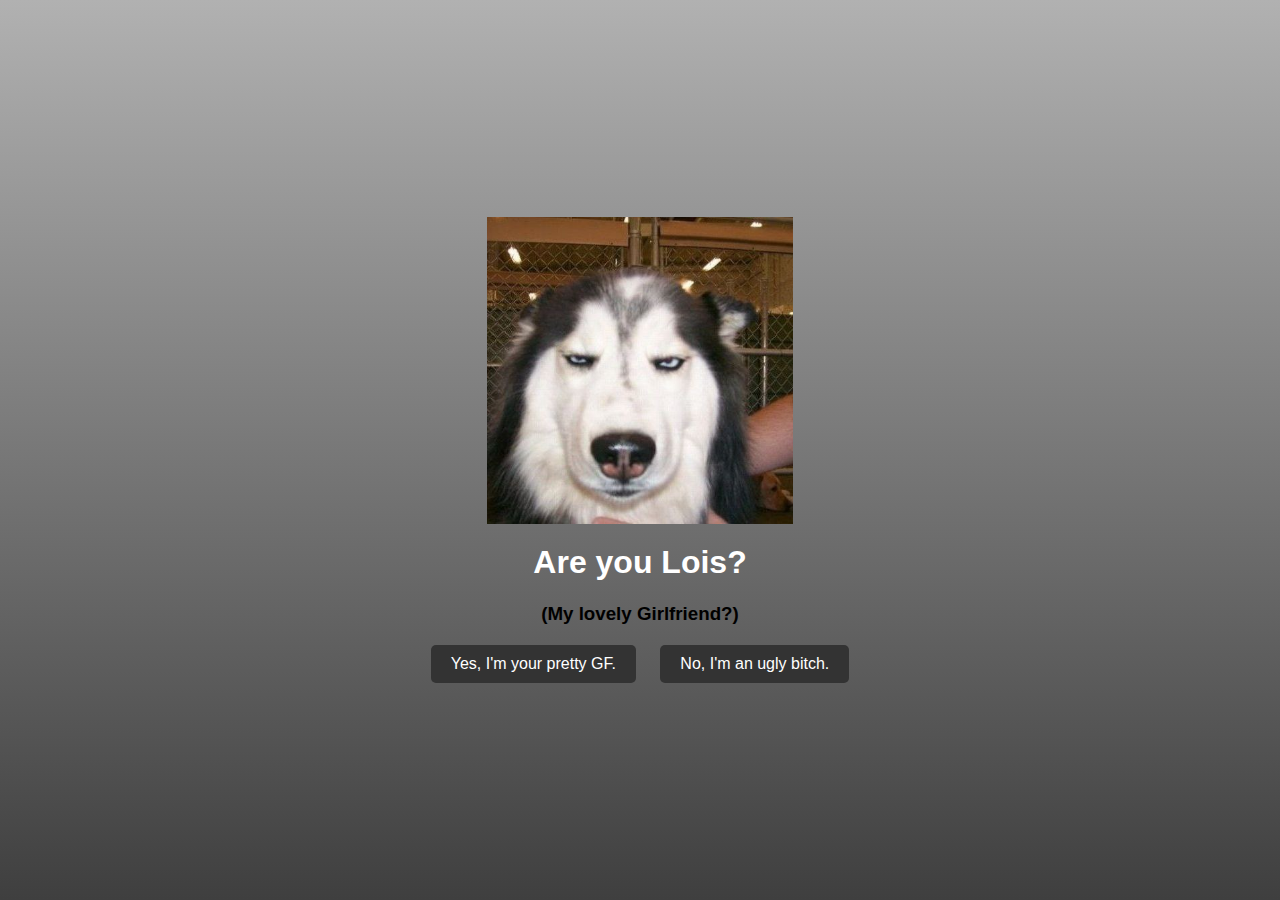
<file: index.html>
<!DOCTYPE html>
<html lang="en">
<head>
  <meta charset="UTF-8">
  <meta name="viewport" content="width=device-width, initial-scale=1.0">
  <title>Are you my GF?</title>
  <link rel="stylesheet" href="index.css">
</head>
<body>
  <div class="intro">
    <div class="intro-content">
      <img src="are you lois.jpg" alt="Phone Image" class="phone-img">
      <h1 style="color: White;">Are you Lois?</h1>
      <h3>(My lovely Girlfriend?)</h3>
      <div class="buttons">
        <a href="sure.html" class="btn">Yes, I'm your pretty GF.</a>
        <a href="fuck.html" class="btn">No, I'm an ugly bitch.</a>
      </div>
    </div>
  </div>
</body>
</html>
</file>
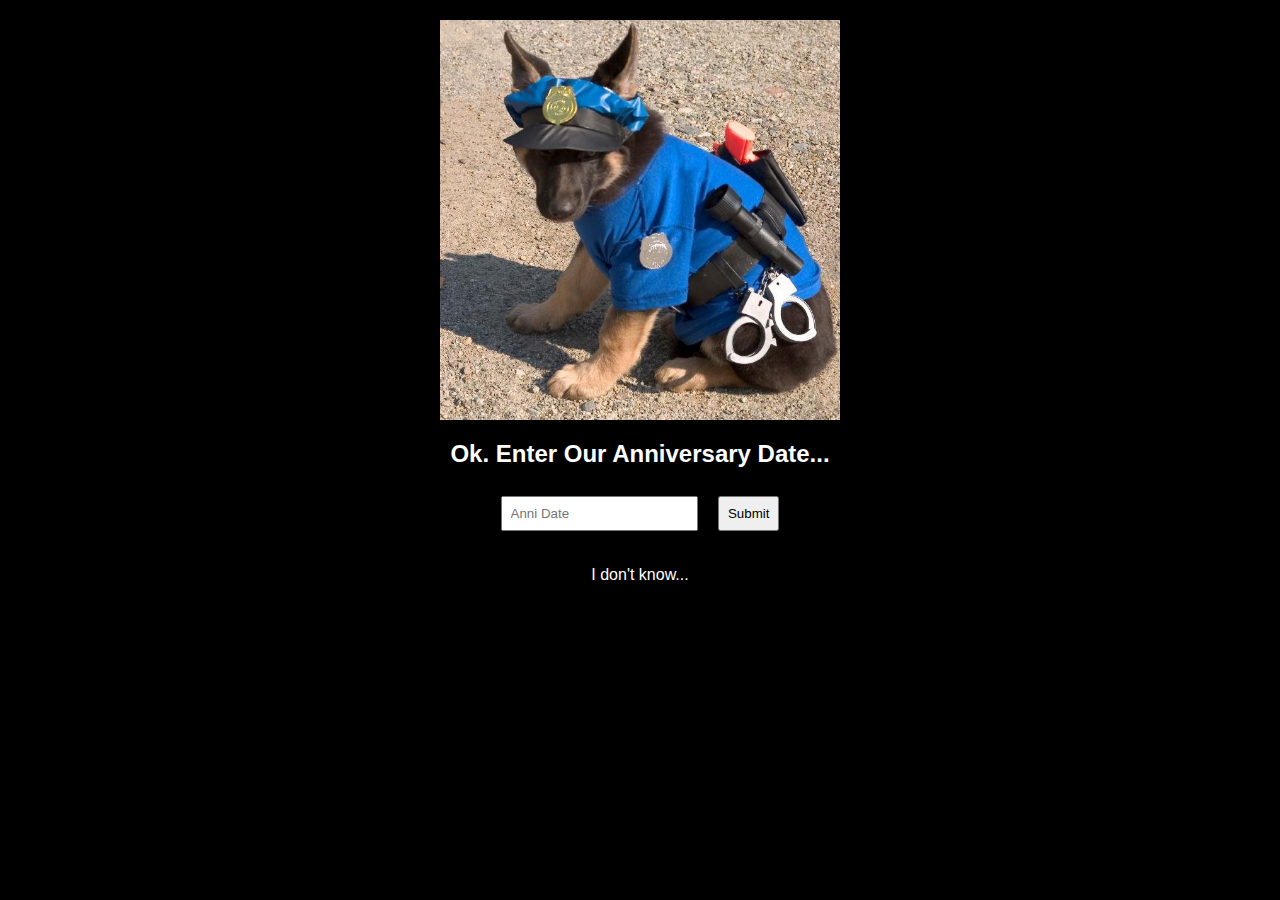
<file: Anni.html>
<!DOCTYPE html>
<html lang="en">
<head>
  <meta charset="UTF-8">
  <meta name="viewport" content="width=device-width, initial-scale=1.0">
  <title>Password Check</title>
  <link rel="stylesheet" href="Anni.css">
</head>
<body>
  <div class="password-check">
    <img src="police dog.jpg" alt="Phone Image" class="phone-img">
    <h2 style="color: white;">Ok. Enter Our Anniversary Date...</h2>
    <input type="password" id="passwordInput" placeholder="Anni Date">
    <button onclick="checkPassword()">Submit</button>
    <p id="passwordMessage"></p>
    <div class="buttons">
        <a href="fuck.html" class="btn">I don't know...</a>
      </div>
  </div>

  <script>
    function checkPassword() {
      const password = document.getElementById('passwordInput').value;
      const correctPassword = '2632018'; // Replace 'YourPasswordHere' with the actual password

      if (password === correctPassword) {
        window.location.href = "page1.html"; // Redirect to the secure page if password is correct
      } else {
        document.getElementById('passwordMessage').innerHTML = "Incorrect. You are fake.";
      }
    }
  </script>
</body>
</html>
</file>
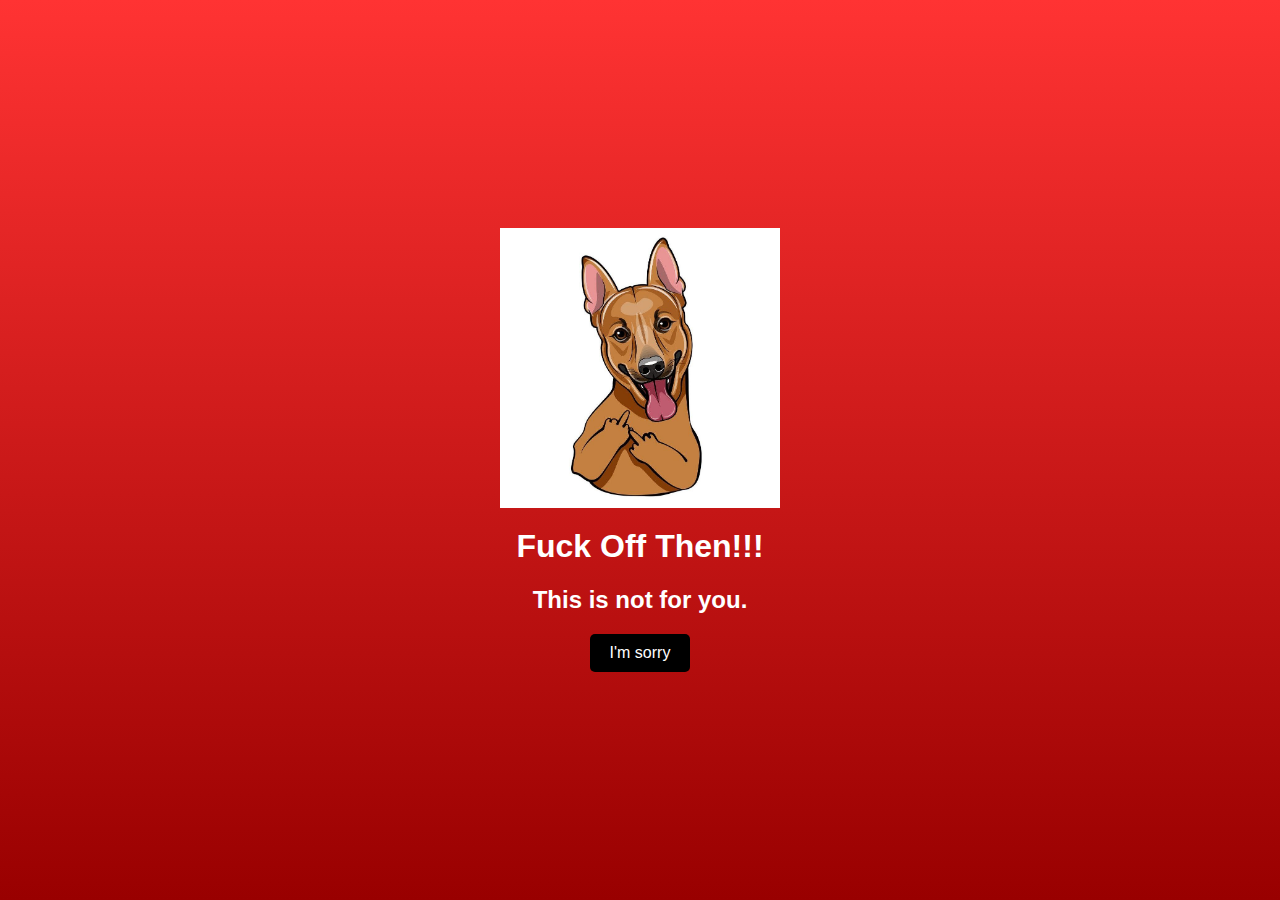
<file: fuck.html>
<!DOCTYPE html>
<html lang="en">
<head>
  <meta charset="UTF-8">
  <meta name="viewport" content="width=device-width, initial-scale=1.0">
  <title>Fuck Off</title>
  <link rel="stylesheet" href="fuck.css">
</head>
<body class="reddish-background">
  <div class="intro">
    <div class="intro-content">
      <img src="fuck.jpg" alt="Phone Image" class="phone-img">
      <h1>Fuck Off Then!!!</h1>
      <h2>This is not for you.</h2>
      <div class="buttons">
        <a href="index.html" class="btn">I'm sorry</a>
      </div>
    </div>
  </div>
</body>
</html>
</file>
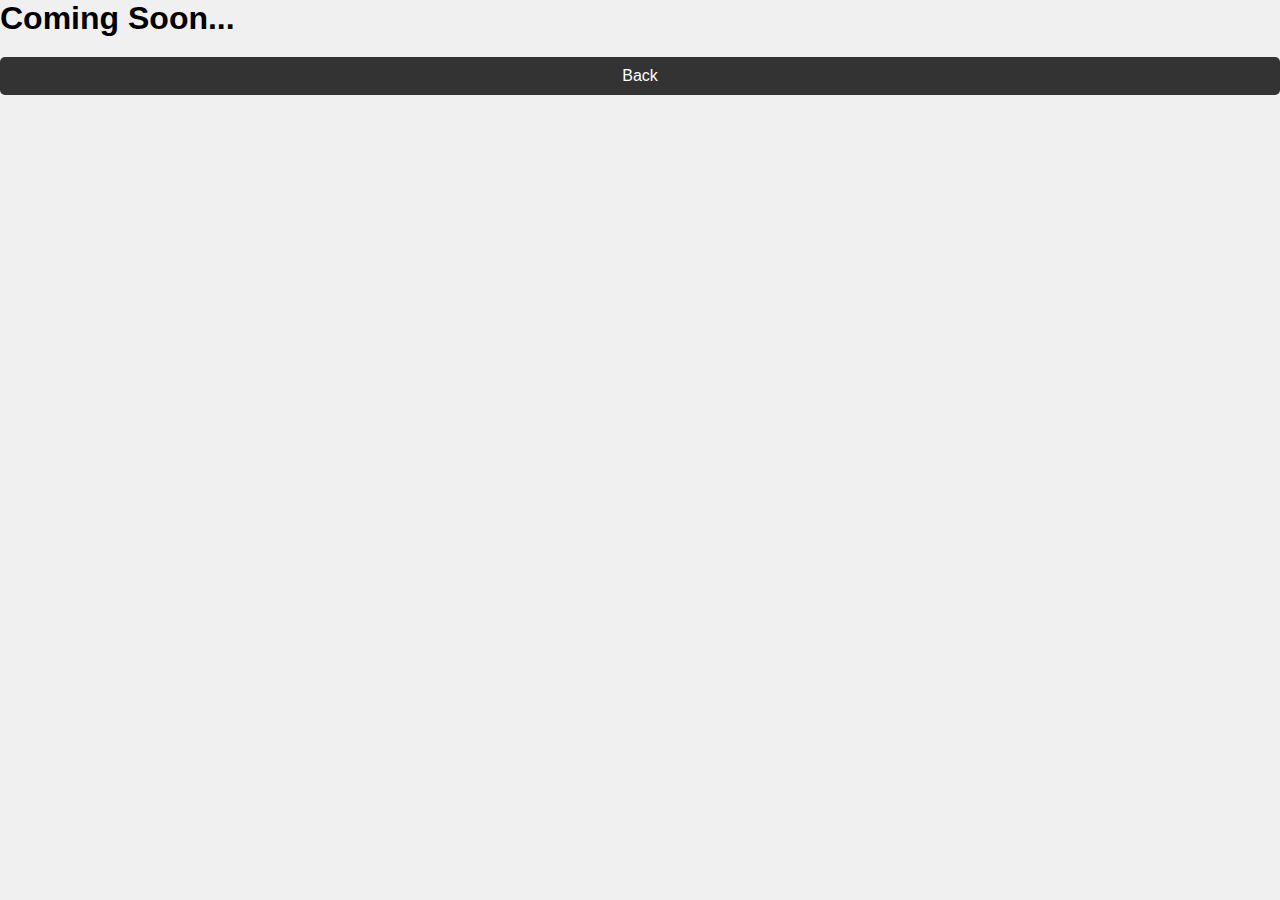
<file: gawy_si.html>
<!DOCTYPE html>
<html lang="en">
<head>
    <meta charset="UTF-8">
    <meta name="viewport" content="width=device-width, initial-scale=1.0">
    <title>Photo Gallery</title>
    <link rel="stylesheet" href="gway_si.css"> <!-- Link your CSS file -->
</head>
<body>
   <!--<div class="container">
        <div class="gallery">
            <div class="photo">
                <img src="photo1.jpg" alt="Photo 1">
            </div>
            <div class="photo">
                <img src="photo2.jpg" alt="Photo 2">
            </div>
         
        </div>---->
        <h1>Coming Soon...</h1>

        <a href="page1.html" class="back-button">Back</a>
    </div>
</body>
</html>
</file>
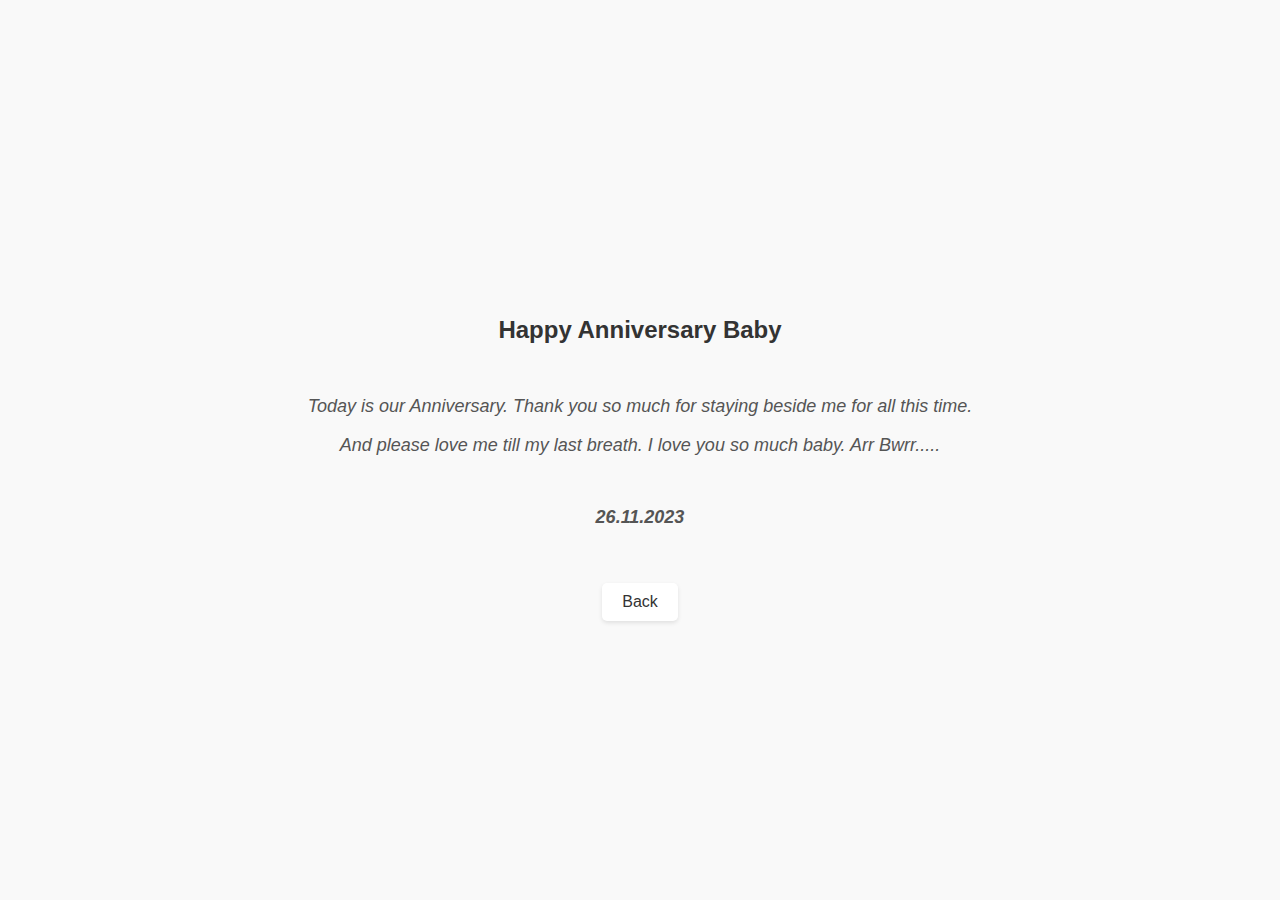
<file: loveletter.html>
<!DOCTYPE html>
<html lang="en">
<head>
  <meta charset="UTF-8">
  <meta name="viewport" content="width=device-width, initial-scale=1.0">
  <title>Quote Page</title>
  <link rel="stylesheet" href="loveletter.css">
</head>
<body>
  <div class="quote-container">
    <div class="quote-content">
      <h1>Happy Anniversary Baby</h1>
      <br>
      <p class="quote-text">Today is our Anniversary. Thank you so much for staying beside me for all this time.
       
      </p>
      <p class="quote-text"> And please love me till my last breath. I love you so much baby. Arr Bwrr.....</p>
      <br>
      <h2 class="quote-text">26.11.2023</h2>

    </div>
    <a href="#" class="back-btn" onclick="goBack()">Back</a>
  </div>

  <script>
    function goBack() {
      window.history.back();
    }
  </script>
</body>
</html>
</file>
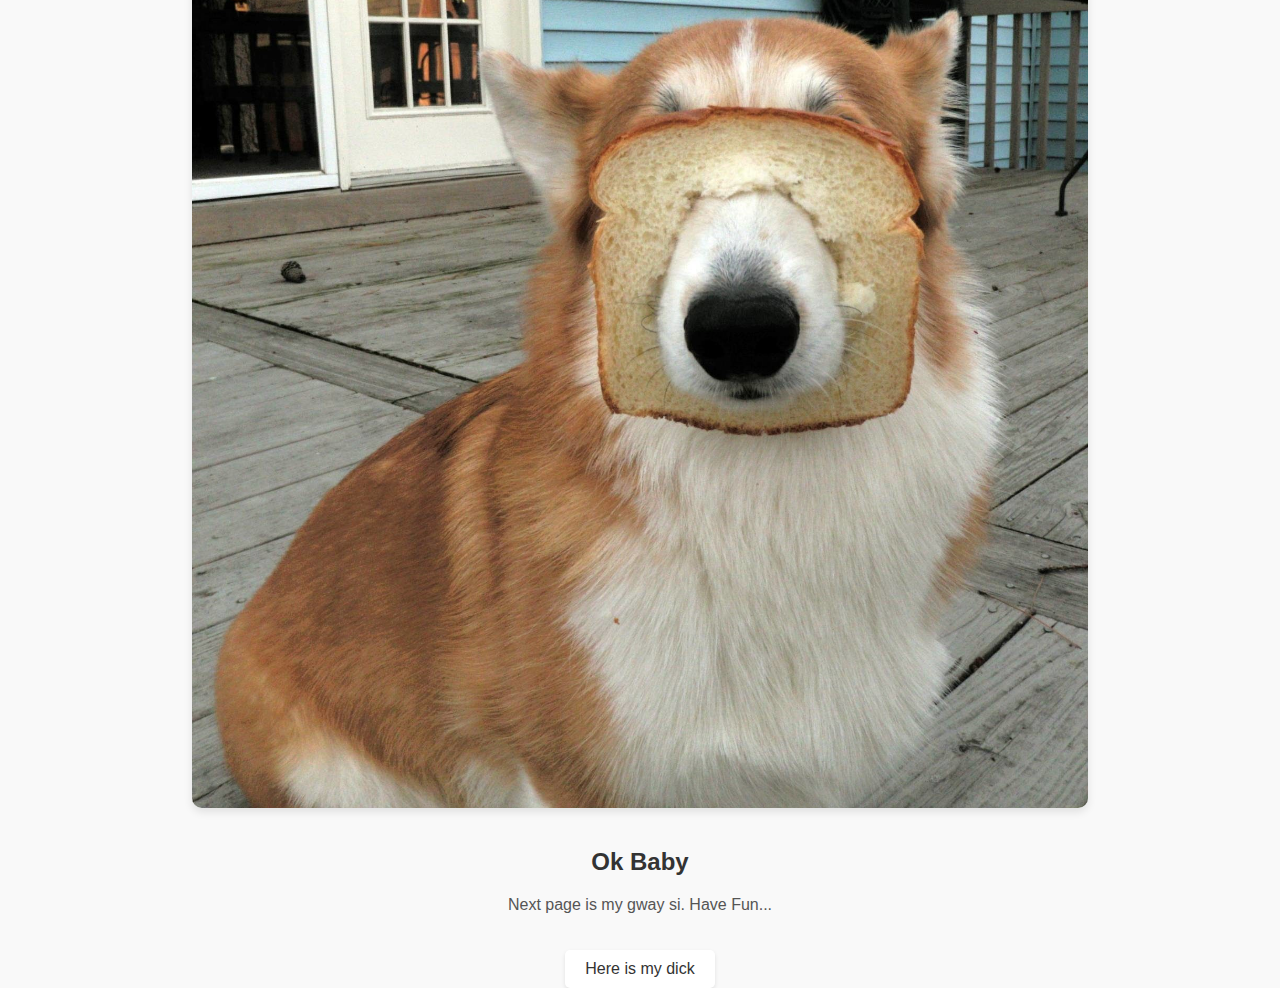
<file: okay.html>
<!DOCTYPE html>
<html lang="en">
<head>
  <meta charset="UTF-8">
  <meta name="viewport" content="width=device-width, initial-scale=1.0">
  <title>Are you sure baby?</title>
  <link rel="stylesheet" href="okay.css">
</head>
<body>
  <div class="photo-container">
    <img src="GettyImages-889552354-e1606774439626.jpg" alt="Your Image" class="page-image">
    <div class="text-content">
      <h2>Ok Baby</h2>
      <p>Next page is my gway si. Have Fun...</p>
      <a href=".html" class="explore-btn">Here is my dick</a>
    </div>
  </div>
</body>
</html>
</file>
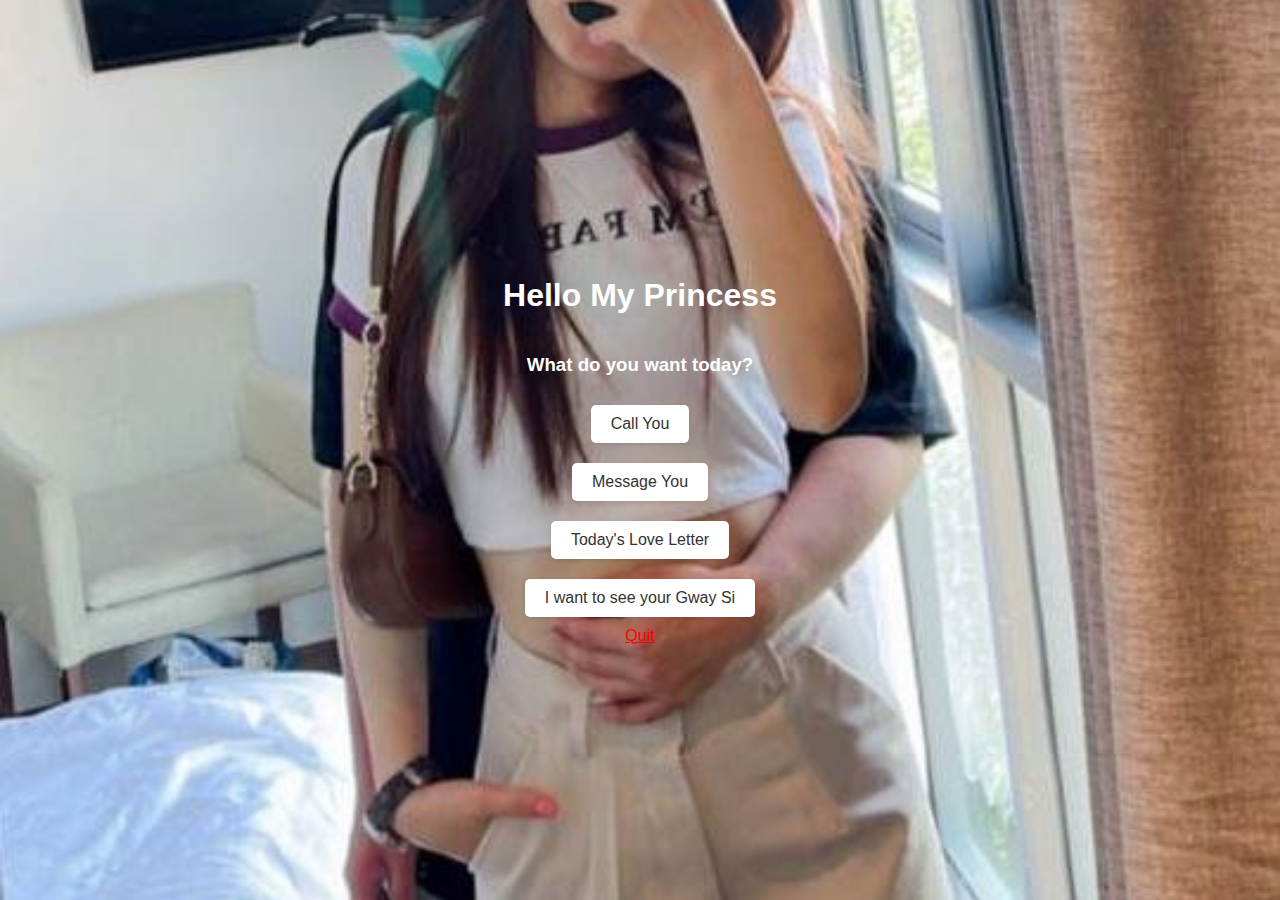
<file: page1.html>
<!DOCTYPE html>
<html lang="en">
<head>
  <meta charset="UTF-8">
  <meta name="viewport" content="width=device-width, initial-scale=1.0">
  <title>What do you want baby?</title>
  <link rel="stylesheet" href="page1.css">
</head>
<body>
  <div class="phone-background">
    <div class="blur-square"></div>
    <div class="button-container">
        <h1 style="color: white; text-shadow: 100px;">Hello My Princess</h1>
        <h3 style="color: white; text-shadow: 100px;">What do you want today?</h3>
      <button class="modern-btn" onclick="callPhoneNumber('+959447456275')">Call You</button>
      <button class="modern-btn" onclick="openMessengerChat()">Message You</button>
      <button class="modern-btn" onclick="goToPage('loveletter.html')">Today's Love Letter</button>
      <button class="modern-btn" onclick="goToPage('sure2.html')">I want to see your Gway Si</button>
      <a href="#" class="quit-btn" onclick="quitApp()" style="color: red;">Quit</a>
    </div>
  </div>

  <script>
    function goToPage(page) {
      window.location.href = page;
    }

    function callPhoneNumber() {
      window.location.href = 'tel:' + 959447456275;
    }

    function openMessengerChat() {
      // Add your code to open the messenger chat box here
      // For example:
      // window.open('messenger-link-here', '_blank');
      window.open('https://www.facebook.com/100051336943070/', '_blank');
    }

    function quitApp() {
      window.close(); // Close the window/tab
    }
  </script>
</body>
</html>
</file>
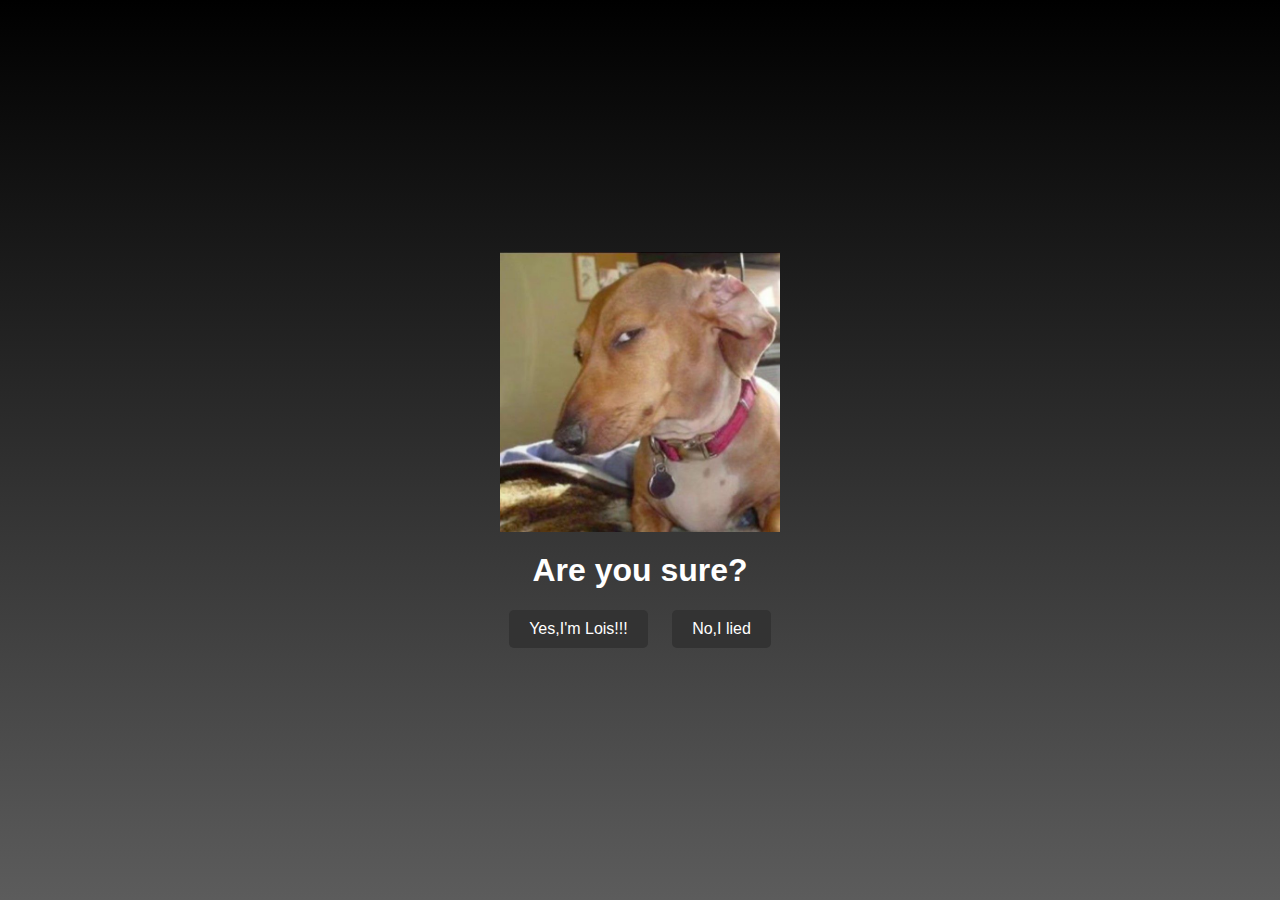
<file: sure.html>
<!DOCTYPE html>
<html lang="en">
<head>
  <meta charset="UTF-8">
  <meta name="viewport" content="width=device-width, initial-scale=1.0">
  <title>Are you sure?</title>
  <link rel="stylesheet" href="sure.css">
</head>
<body class="dark-background">
  <div class="intro">
    <div class="intro-content">
      <img src="You sure.jpg" alt="Phone Image" class="phone-img">
      <h1 style="color: white;">Are you sure?</h1>
      <div class="buttons">
        <a href="Anni.html" class="btn">Yes,I'm Lois!!!</a>
        <a href="fuck.html" class="btn">No,I lied</a>
      </div>
    </div>
  </div>
</body>
</html>
</file>
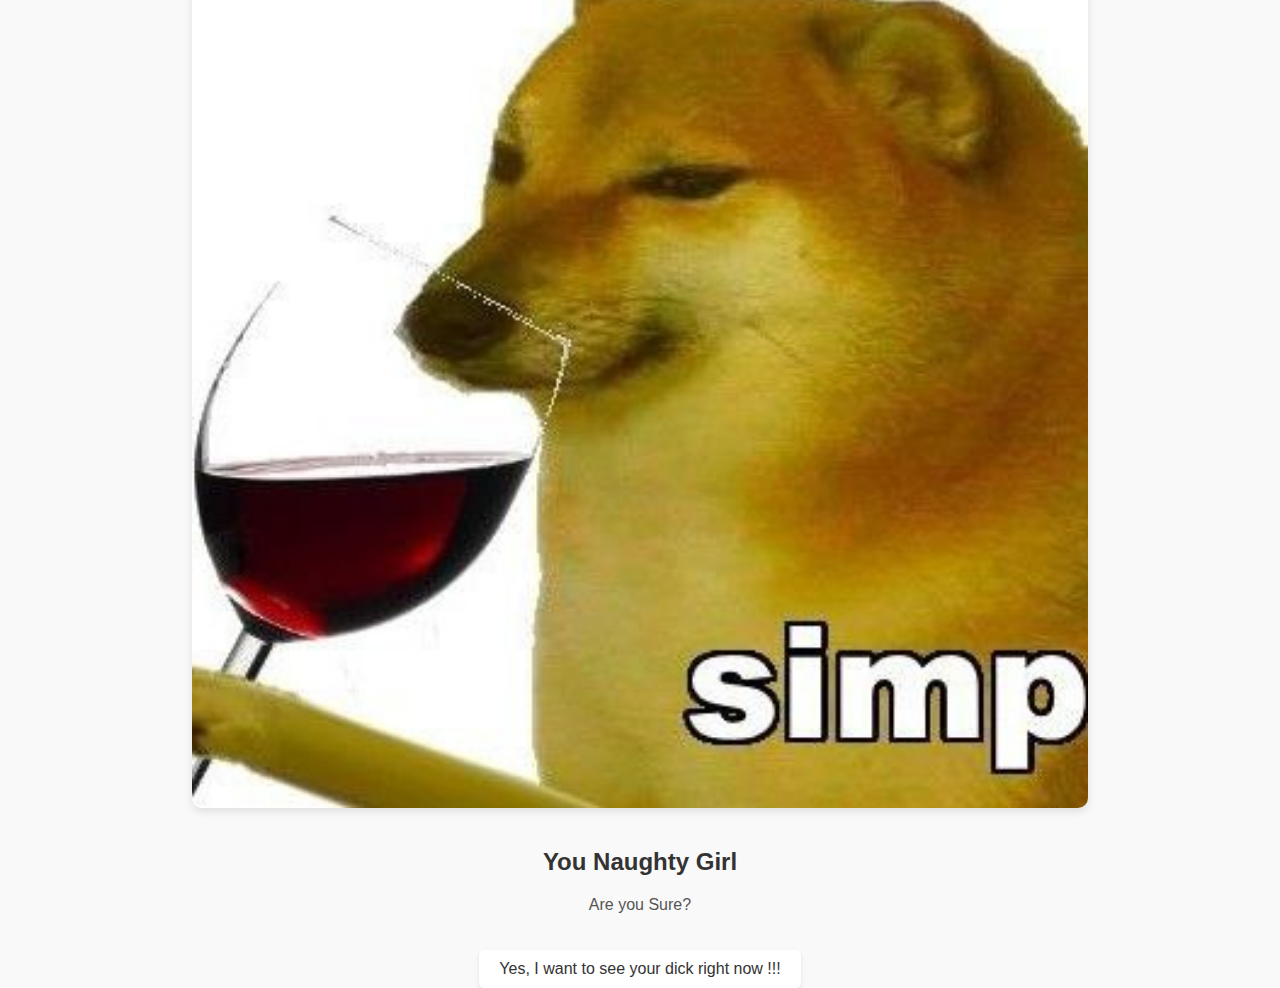
<file: sure2.html>
<!DOCTYPE html>
<html lang="en">
<head>
  <meta charset="UTF-8">
  <meta name="viewport" content="width=device-width, initial-scale=1.0">
  <title>Are you sure baby?</title>
  <link rel="stylesheet" href="sure2.css">
</head>
<body>
  <div class="photo-container">
    <img src="simp2.jpg" alt="Your Image" class="page-image">
    <div class="text-content">
      <h2>You Naughty Girl</h2>
      <p>Are you Sure?</p>
      <a href="sure3.html" class="explore-btn">Yes, I want to see your dick right now !!!</a>
    </div>
  </div>
</body>
</html>
</file>
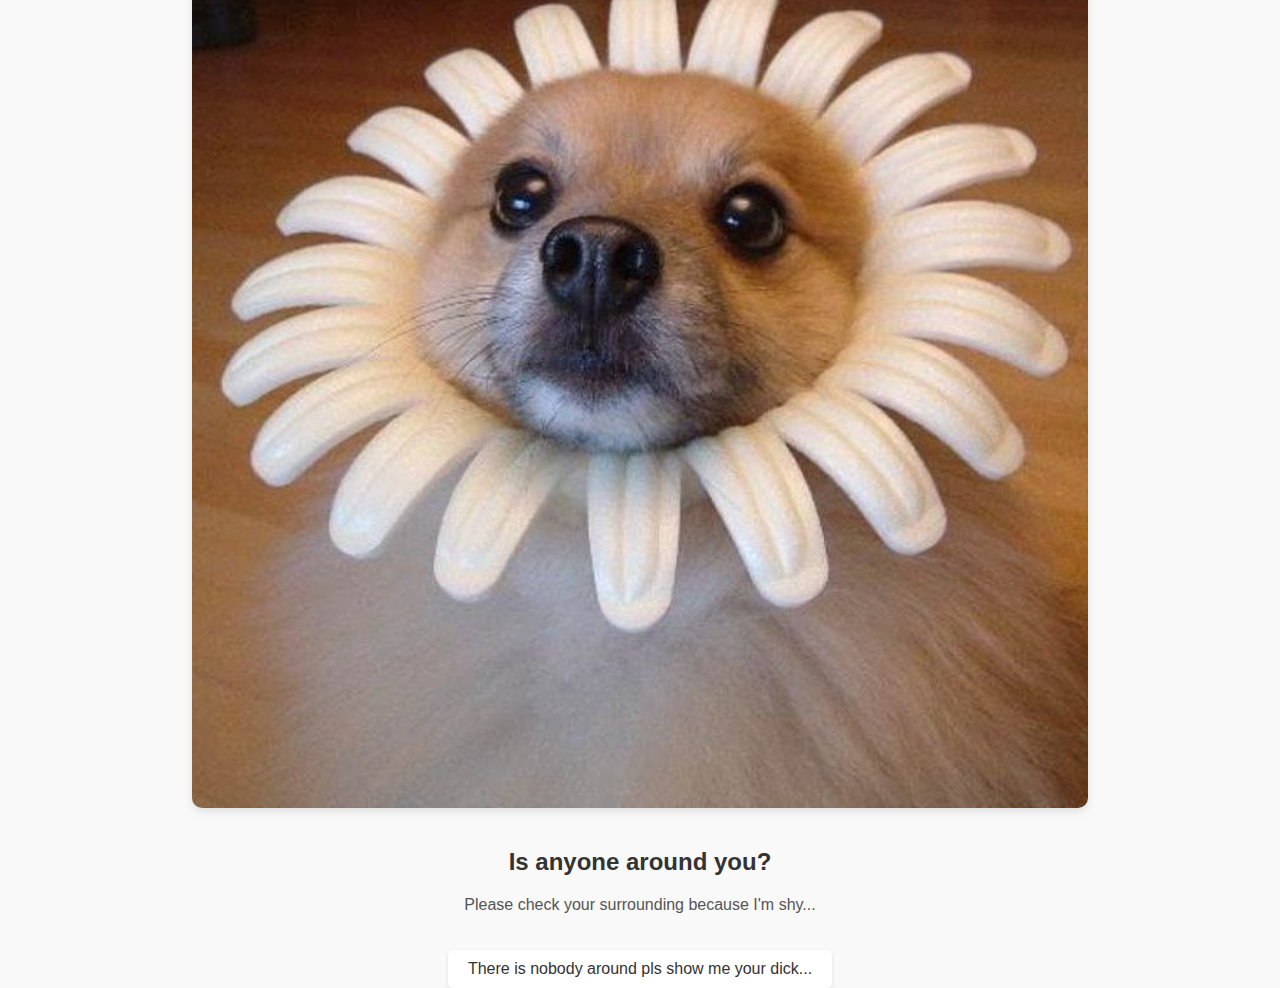
<file: sure3.html>
<!DOCTYPE html>
<html lang="en">
<head>
  <meta charset="UTF-8">
  <meta name="viewport" content="width=device-width, initial-scale=1.0">
  <title>Are you sure baby?</title>
  <link rel="stylesheet" href="sure2.css">
</head>
<body>
  <div class="photo-container">
    <img src="usure.jpg" alt="Your Image" class="page-image">
    <div class="text-content">
      <h2>Is anyone around you?</h2>
      <p>Please check your surrounding because I'm shy...</p>
      <a href="gawy_si.html" class="explore-btn">There is nobody around pls show me your dick...</a>
    </div>
  </div>
</body>
</html>
</file>
<file: index.css>
body {
    margin: 0;
    padding: 0;
    font-family: 'Franklin Gothic Medium', 'Arial Narrow', Arial, sans-serif;
    background: linear-gradient(to bottom, #b1b1b1, #3f3f3f); /* Adjust gradient colors as needed */
  }
  
  .intro {
    display: flex;
    justify-content: center;
    align-items: center;
    height: 100vh;
  }
  
  .intro-content {
    text-align: center;
  }
  
  .phone-img {
    width: 70%; /* Adjust as needed */
    max-width: 400px; /* Set a maximum width for the image */
    display: block;
    margin: 0 auto;
  }
  
  h1 {
    font-size: 2em;
    margin-top: 20px;
  }
  
  p {
    margin-top: 10px;
  }
  
  .buttons {
    margin-top: 20px;
  }
  
  .btn {
    display: inline-block;
    padding: 10px 20px;
    margin: 0 10px;
    text-decoration: none;
    color: #fff;
    background-color: #333; /* Button background color */
    border-radius: 5px;
  }
</file>
<file: Anni.css>
body {
    margin: 0;
    padding: 0;
    font-family: Arial, sans-serif;
    background: linear-gradient(to bottom, #000000, #000000);
  }
  
  .password-check {
    text-align: center;
    margin-top: 20px;
  }
  
  input[type="password"],
  button {
    padding: 8px;
    margin: 8px;
  }
  
  #passwordMessage {
    color: #ff0000; /* Red color for the error message */
    font-size: 1.1em; /* Slightly larger font size */
  }

  .phone-img {
    width: 70%; /* Adjust as needed */
    max-width: 400px; /* Set a maximum width for the image */
    display: block;
    margin: 0 auto;
  }

  .btn {
    display: inline-block;
    padding: 10px 20px;
    margin: 0 10px;
    text-decoration: none;
    color: #fff;
    background-color: #000000; /* Button background color */
    border-radius: 5px;
  }
</file>
<file: fuck.css>
body {
    margin: 0;
    padding: 0;
    font-family: Arial, sans-serif;
    color: #ffffff; /* Text color for better readability */
  }
  
  .reddish-background {
    background: linear-gradient(to bottom, #ff3333, #990000); /* Reddish gradient for the background */
  }
  .intro {
    display: flex;
    justify-content: center;
    align-items: center;
    height: 100vh;
  }
  
  .intro-content {
    text-align: center;
  }
  
  .phone-img {
    width: 70%; /* Adjust as needed */
    max-width: 400px; /* Set a maximum width for the image */
    display: block;
    margin: 0 auto;
  }
  
  h1 {
    font-size: 2em;
    margin-top: 20px;
  }
  
  p {
    margin-top: 10px;
  }
  
  .buttons {
    margin-top: 20px;
  }
  
  .btn {
    display: inline-block;
    padding: 10px 20px;
    margin: 0 10px;
    text-decoration: none;
    color: #fff;
    background-color: #000000; /* Button background color */
    border-radius: 5px;
  }
</file>
<file: gway_si.css>
* {
    margin: 0;
    padding: 0;
    box-sizing: border-box;
}

body {
    font-family: Arial, sans-serif;
    background-color: #f0f0f0; /* Set your desired background color */
}

.container {
    max-width: 800px;
    margin: 0 auto;
    padding: 20px;
}

.gallery {
    display: grid;
    grid-template-columns: repeat(3, 1fr); /* Creates a 3-column layout */
    gap: 20px; /* Spacing between photos */
}

.photo {
    overflow: hidden;
    border-radius: 8px;
    box-shadow: 0 0 10px rgba(0, 0, 0, 0.1);
}

.photo img {
    width: 100%;
    height: auto;
    display: block;
    transition: transform 0.3s ease-in-out;
}

.photo img:hover {
    transform: scale(1.1);
}

.back-button {
    display: block;
    text-align: center;
    margin-top: 20px;
    text-decoration: none;
    background-color: #333;
    color: #fff;
    padding: 10px 20px;
    border-radius: 5px;
    transition: background-color 0.3s ease-in-out;
}

.back-button:hover {
    background-color: #555;
}
</file>
<file: loveletter.css>
body {
    margin: 0;
    padding: 0;
    font-family: Arial, sans-serif;
    background-color: #f9f9f9; /* Background color */
  }
  
  .quote-container {
    display: flex;
    flex-direction: column;
    justify-content: center;
    align-items: center;
    height: 100vh;
  }
  
  .quote-content {
    text-align: center;
    padding: 20px;
  }
  
  h1 {
    font-size: 24px;
    color: #333333; /* Quote heading color */
  }
  
  .quote-text {
    font-size: 18px;
    font-style: italic;
    color: #555555; /* Quote text color */
  }
  
  .back-btn {
    margin-top: 20px;
    padding: 10px 20px;
    border: none;
    border-radius: 5px;
    background-color: #ffffff; /* Button background color */
    color: #333333; /* Button text color */
    text-decoration: none;
    cursor: pointer;
    transition: background-color 0.3s, color 0.3s;
    box-shadow: 0 2px 4px rgba(0, 0, 0, 0.1); /* Optional: Box shadow for a modern look */
  }
  
  .back-btn:hover {
    background-color: #333333; /* Hover background color */
    color: #ffffff; /* Hover text color */
  }
</file>
<file: okay.css>
body {
    margin: 0;
    padding: 0;
    font-family: Arial, sans-serif;
    background-color: #f9f9f9; /* Background color */
  }
  
  .photo-container {
    display: flex;
    flex-direction: column;
    justify-content: center;
    align-items: center;
    height: 100vh;
  }
  
  .page-image {
    width: 70%; /* Set the image width to 70% */
    max-width: 100%;
    height: auto;
    border-radius: 10px; /* Optional: Add border radius to the image */
    box-shadow: 0 4px 8px rgba(0, 0, 0, 0.1); /* Optional: Add box shadow for a modern look */
  }
  
  .text-content {
    text-align: center;
    margin-top: 20px;
  }
  
  h2 {
    font-size: 24px;
    color: #333333; /* Heading color */
  }
  
  p {
    font-size: 16px;
    color: #555555; /* Text color */
  }
  
  .explore-btn {
    display: inline-block;
    margin-top: 20px;
    padding: 10px 20px;
    border: none;
    border-radius: 5px;
    background-color: #ffffff; /* Button background color */
    color: #333333; /* Button text color */
    text-decoration: none;
    cursor: pointer;
    transition: background-color 0.3s, color 0.3s;
    box-shadow: 0 2px 4px rgba(0, 0, 0, 0.1); /* Optional: Box shadow for a modern look */
  }
  
  .explore-btn:hover {
    background-color: #333333; /* Hover background color */
    color: #ffffff; /* Hover text color */
  }
</file>
<file: page1.css>
body {
    margin: 0;
    padding: 0;
    font-family: Arial, sans-serif;
    background-color: #f2f2f2; /* Background color */
  }
  
  .phone-background {
    position: relative;
    width: 100%;
    height: 100vh;
    background-image: url('us.jpg'); /* Replace with your phone image URL */
    background-size: cover;
    background-position: center;
  }
  
  .blur-square {
    position: absolute;
    bottom: 0;
    left: 50%;
    transform: translateX(-50%);
    width: 200px;
    height: 200px;
    background-color: rgba(255, 255, 255, 0.7); /* Adjust the background color and opacity */
    filter: blur(10px); /* Apply blur effect */
    z-index: -1; /* Send it behind the buttons */
  }
  
  .button-container {
    position: relative;
    display: flex;
    flex-direction: column;
    align-items: center;
    justify-content: center;
    height: 100vh;
  }
  
  /* Rest of your CSS for buttons, like .modern-btn, .quit-btn */
  .modern-btn {
    padding: 10px 20px;
    margin: 10px;
    border: none;
    border-radius: 5px;
    background-color: #ffffff; /* White background for buttons */
    color: #333333; /* Text color */
    font-size: 16px;
    cursor: pointer;
    transition: background-color 0.3s, color 0.3s;
    box-shadow: 0 2px 4px rgba(0, 0, 0, 0.1); /* Optional: Box shadow for a modern look */
  }
  
  .modern-btn:hover {
    background-color: #333333; /* Hover background color */
    color: #ffffff; /* Hover text color */
  }
</file>
<file: sure.css>
body {
    margin: 0;
    padding: 0;
    font-family: 'Franklin Gothic Medium', 'Arial Narrow', Arial, sans-serif;
    color: #333333; /* Text color for better readability */
  }
  
  .dark-background {
    background: linear-gradient(to bottom, #000000, #5c5c5c); /* Darker gradient for the background */
  }
  
  .intro {
    display: flex;
    justify-content: center;
    align-items: center;
    height: 100vh;
  }
  
  .intro-content {
    text-align: center;
  }
  
  .phone-img {
    width: 70%; /* Adjust as needed */
    max-width: 400px; /* Set a maximum width for the image */
    display: block;
    margin: 0 auto;
  }
  
  h1 {
    font-size: 2em;
    margin-top: 20px;
  }
  
  p {
    margin-top: 10px;
  }
  
  .buttons {
    margin-top: 20px;
  }
  
  .btn {
    display: inline-block;
    padding: 10px 20px;
    margin: 0 10px;
    text-decoration: none;
    color: #fff;
    background-color: #333; /* Button background color */
    border-radius: 5px;
  }
</file>
<file: sure2.css>
body {
    margin: 0;
    padding: 0;
    font-family: Arial, sans-serif;
    background-color: #f9f9f9; /* Background color */
  }
  
  .photo-container {
    display: flex;
    flex-direction: column;
    justify-content: center;
    align-items: center;
    height: 100vh;
  }
  
  .page-image {
    width: 70%; /* Set the image width to 70% */
    max-width: 100%;
    height: auto;
    border-radius: 10px; /* Optional: Add border radius to the image */
    box-shadow: 0 4px 8px rgba(0, 0, 0, 0.1); /* Optional: Add box shadow for a modern look */
  }
  
  .text-content {
    text-align: center;
    margin-top: 20px;
  }
  
  h2 {
    font-size: 24px;
    color: #333333; /* Heading color */
  }
  
  p {
    font-size: 16px;
    color: #555555; /* Text color */
  }
  
  .explore-btn {
    display: inline-block;
    margin-top: 20px;
    padding: 10px 20px;
    border: none;
    border-radius: 5px;
    background-color: #ffffff; /* Button background color */
    color: #333333; /* Button text color */
    text-decoration: none;
    cursor: pointer;
    transition: background-color 0.3s, color 0.3s;
    box-shadow: 0 2px 4px rgba(0, 0, 0, 0.1); /* Optional: Box shadow for a modern look */
  }
  
  .explore-btn:hover {
    background-color: #333333; /* Hover background color */
    color: #ffffff; /* Hover text color */
  }
</file>
